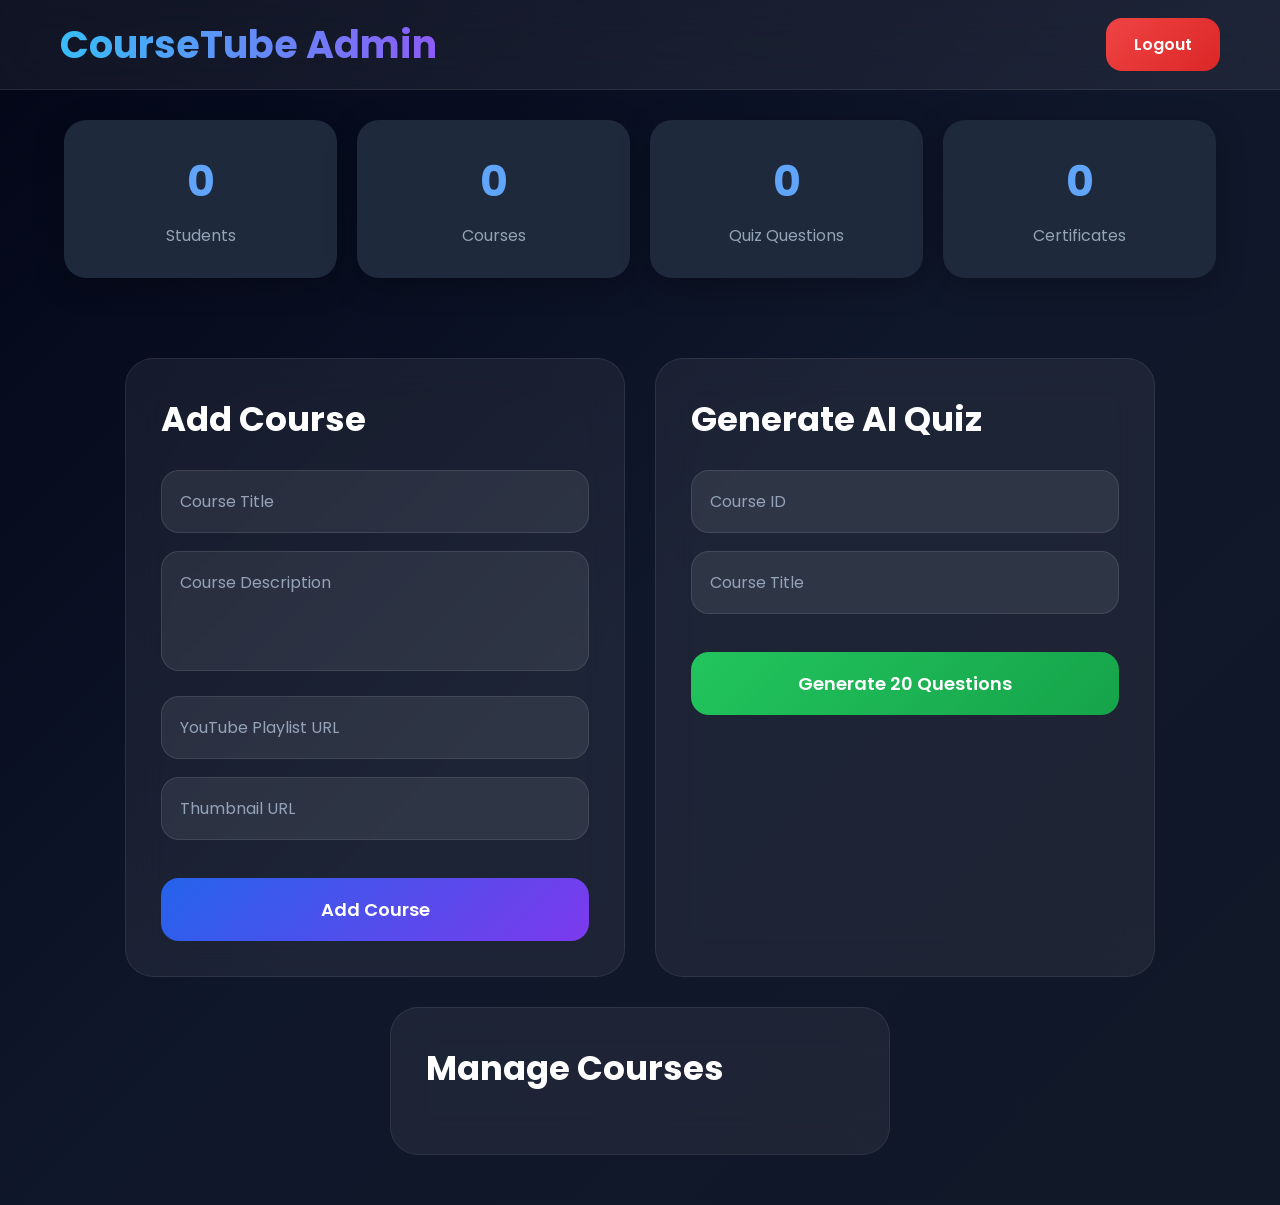
<file: frontend/admin.html>
<!DOCTYPE html>
<html lang="en">

<head>

    <meta charset="UTF-8">

    <meta
        name="viewport"
        content=
        "width=device-width, initial-scale=1.0"
    >

    <title>
        CourseTube Admin
    </title>

    <link
        rel="stylesheet"
        href="style.css"
    >

</head>

<body>

    <nav class="navbar">

        <div
            class="logo"

            onclick="
            window.location.href=
            'dashboard.html'
            "

            style="
            cursor:pointer;
            "
        >
            CourseTube Admin
        </div>

        <button
            class="logout-btn"
            onclick="logout()"
        >
            Logout
        </button>

    </nav>


    <!-- ANALYTICS -->

    <div
        id="adminStats"

        style="
        width:90%;
        margin:30px auto;

        display:grid;

        grid-template-columns:
        repeat(
            auto-fit,
            minmax(220px,1fr)
        );

        gap:20px;
        "
    >

        <div
        class="admin-stat-card"
        >
            <h2 id="totalStudents">
                0
            </h2>

            <p>
                Students
            </p>
        </div>

        <div
        class="admin-stat-card"
        >
            <h2 id="totalCourses">
                0
            </h2>

            <p>
                Courses
            </p>
        </div>

        <div
        class="admin-stat-card"
        >
            <h2 id="totalQuizzes">
                0
            </h2>

            <p>
                Quiz Questions
            </p>
        </div>

        <div
        class="admin-stat-card"
        >
            <h2 id="totalCertificates">
                0
            </h2>

            <p>
                Certificates
            </p>
        </div>

    </div>



    <div class="admin-container">


        <!-- ADD COURSE -->

        <div class="admin-card">

            <h1>
                Add Course
            </h1>

            <input
                type="text"
                id="title"
                placeholder=
                "Course Title"
            >

            <textarea
                id="description"
                placeholder=
                "Course Description"
            ></textarea>

            <input
                type="text"
                id="playlist"
                placeholder=
                "YouTube Playlist URL"
            >

            <input
                type="text"
                id="thumbnailUrl"
                placeholder=
                "Thumbnail URL"
            >

            <button
                class="add-btn"
                onclick=
                "addCourse()"
            >
                Add Course
            </button>

        </div>



        <!-- AI QUIZ -->

        <div class="admin-card">

            <h1>
                Generate AI Quiz
            </h1>

            <input
                type="number"
                id=
                "quizCourseId"

                placeholder=
                "Course ID"
            >

            <input
                type="text"
                id=
                "quizCourseTitle"

                placeholder=
                "Course Title"
            >

            <button
                class=
                "generate-btn"

                onclick=
                "generateAIQuiz()"
            >
                Generate 20 Questions
            </button>

        </div>



        <!-- MANAGE COURSES -->

        <div class="admin-card">

            <h1>
                Manage Courses
            </h1>

            <div
                id="adminCourseList"

                style="
                display:grid;

                grid-template-columns:
                repeat(
                    auto-fit,
                    minmax(250px,1fr)
                );

                gap:20px;
                "
            >
            </div>

        </div>

    </div>

    <script src="script.js"></script>

</body>

</html>
</file>
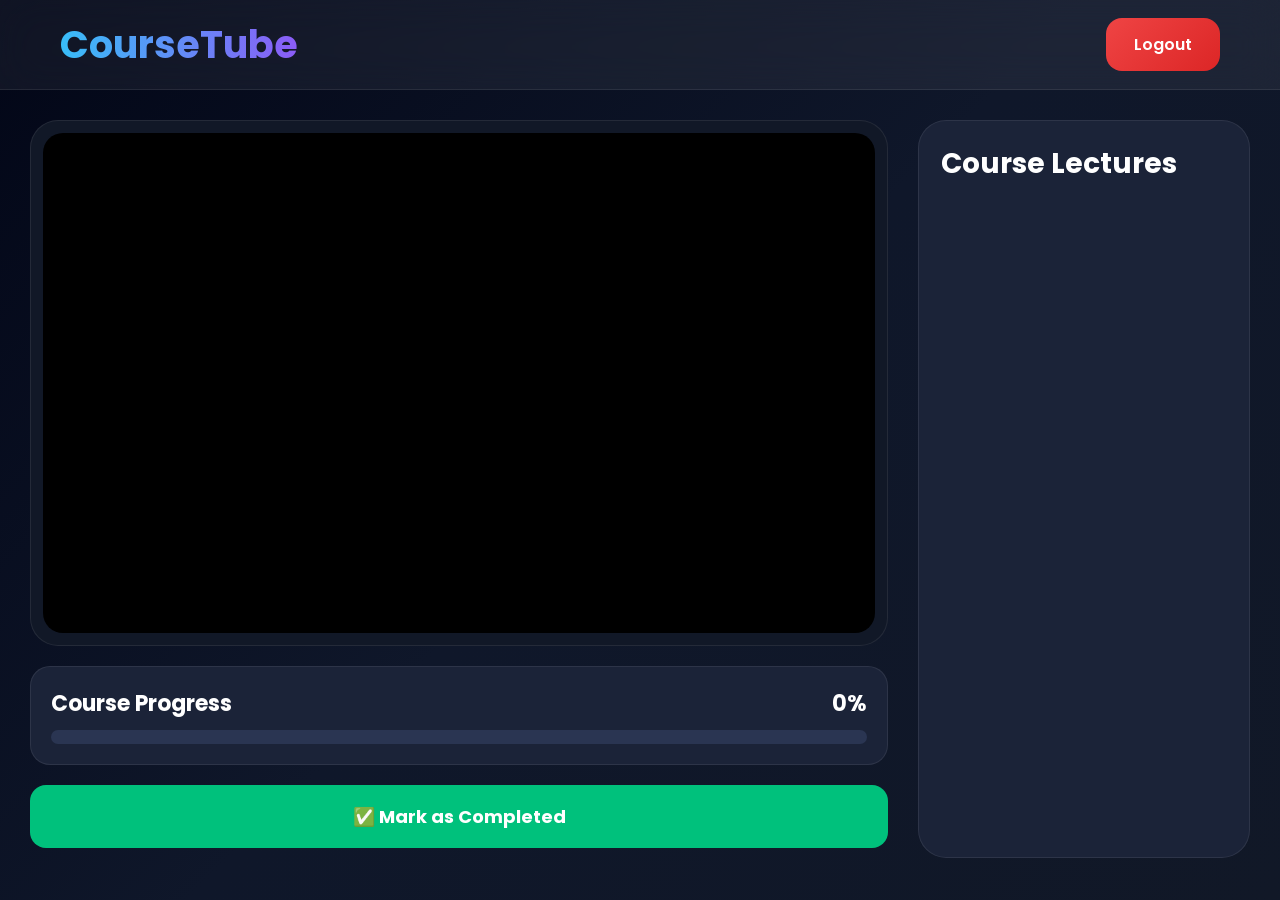
<file: frontend/player.html>
<!DOCTYPE html>
<html lang="en">

<head>

    <meta charset="UTF-8">

    <meta
        name="viewport"
        content="width=device-width, initial-scale=1.0"
    >

    <title>
        Course Player
    </title>

    <link
        rel="stylesheet"
        href="style.css"
    >

</head>

<body>

    <!-- NAVBAR -->

    <nav class="navbar">

        <div class="logo">
            CourseTube
        </div>

        <button
            class="logout-btn"
            onclick="logout()"
        >
            Logout
        </button>

    </nav>


    <!-- PLAYER LAYOUT -->

    <div class="player-layout">

        <!-- LEFT SIDE -->

        <div class="player-main">

            <h1
                id="courseTitle"
                class="course-heading"
            >
                Loading...
            </h1>


            <!-- VIDEO -->

            <div class="video-wrapper">

                <div
                    id="videoFrame"
                    style="
                    width:100%;
                    height:500px;
                    border-radius:20px;
                    overflow:hidden;
                    background:black;
                    "
                >
                </div>

            </div>


            <!-- PROGRESS -->

            <div class="progress-card">

                <div class="progress-top">

                    <span>
                        Course Progress
                    </span>

                    <span
                        id="progressText"
                    >
                        0%
                    </span>

                </div>

                <div class="progress-bar">

                    <div
                        id="progressFill"
                        class="progress-fill"
                    ></div>

                </div>

            </div>


            <!-- COMPLETE BUTTON -->

            <button
                class="complete-btn"
                onclick="completeLecture()"
            >
                ✅ Mark as Completed
            </button>


            <!-- QUIZ BUTTON -->

            <button
                id="quizBtn"
                class="quiz-btn"
                style="display:none"
                onclick="
                window.location.href=
                'quiz.html'
                "
            >
                🎯 Take Final Quiz
            </button>

        </div>



        <!-- RIGHT SIDE -->

        <div class="lecture-sidebar">

            <h2>
                Course Lectures
            </h2>

            <div
                id="lectureList"
            >
            </div>

        </div>

    </div>


    <!-- YOUTUBE PLAYER API -->

    <script
        src=
        "https://www.youtube.com/iframe_api"
    >
    </script>

    <script src="script.js"></script>

</body>

</html>
</file>
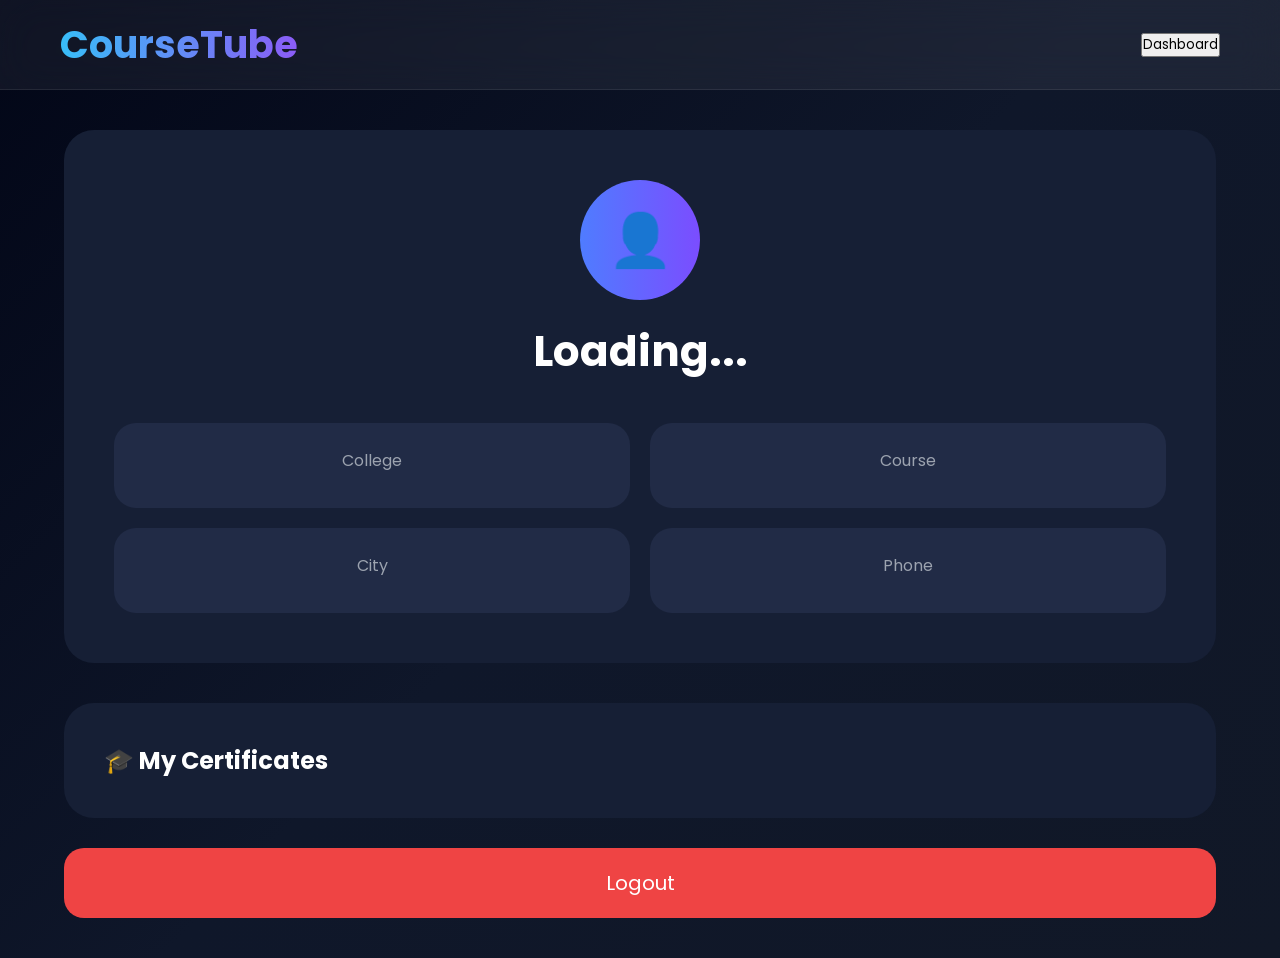
<file: frontend/profile.html>
<!DOCTYPE html>
<html lang="en">

<head>

    <meta charset="UTF-8">

    <meta
        name="viewport"
        content=
        "width=device-width, initial-scale=1.0"
    >

    <title>
        My Profile
    </title>

    <link
        rel="stylesheet"
        href="style.css"
    >

</head>

<body>

    <!-- NAVBAR -->

    <nav class="navbar">

        <div class="logo">
            CourseTube
        </div>

        <button
            class="dashboard-btn"
            onclick="
            window.location.href=
            'dashboard.html'
            "
        >
            Dashboard
        </button>

    </nav>


    <!-- PROFILE -->

    <div class="profile-page">

        <!-- PROFILE CARD -->

        <div class="profile-main-card">

            <div class="profile-avatar">

                👤

            </div>

            <h1
                id="profileName"
            >
                Loading...
            </h1>

            <p
                id="profileEmail"
            >
            </p>

            <div
                class="profile-info-grid"
            >

                <div class="info-box">

                    <span>
                        College
                    </span>

                    <h3
                        id="profileCollege"
                    >
                    </h3>

                </div>

                <div class="info-box">

                    <span>
                        Course
                    </span>

                    <h3
                        id="profileCourse"
                    >
                    </h3>

                </div>

                <div class="info-box">

                    <span>
                        City
                    </span>

                    <h3
                        id="profileCity"
                    >
                    </h3>

                </div>

                <div class="info-box">

                    <span>
                        Phone
                    </span>

                    <h3
                        id="profilePhone"
                    >
                    </h3>

                </div>

            </div>

        </div>


        <!-- CERTIFICATES -->

        <div class="certificate-section">

            <h2>
                🎓 My Certificates
            </h2>

            <div
                id="certificateContainer"
            >
            </div>

        </div>


        <!-- LOGOUT -->

        <button
            class="logout-profile-btn"
            onclick="logout()"
        >
            Logout
        </button>

    </div>


    <script src="script.js"></script>

</body>

</html>
</file>
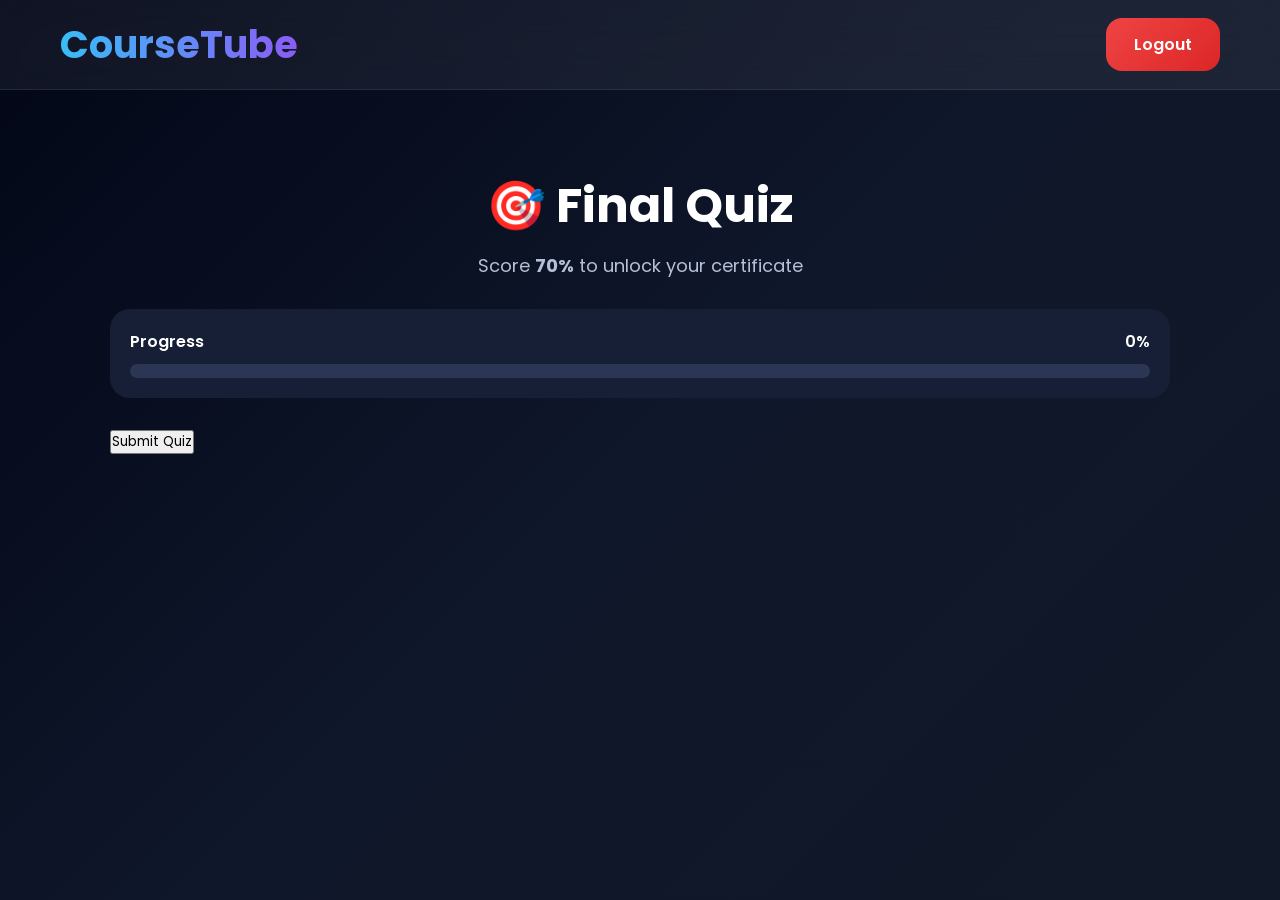
<file: frontend/quiz.html>
<!DOCTYPE html>
<html lang="en">

<head>

    <meta charset="UTF-8">

    <meta
        name="viewport"
        content="width=device-width, initial-scale=1.0"
    >

    <title>
        Final Quiz
    </title>

    <link
        rel="stylesheet"
        href="style.css"
    >

</head>

<body>

    <!-- NAVBAR -->

    <nav class="navbar">

        <div class="logo">
            CourseTube
        </div>

        <button
            class="logout-btn"
            onclick="logout()"
        >
            Logout
        </button>

    </nav>


    <!-- QUIZ CONTAINER -->

    <div class="quiz-container">

        <div class="quiz-header">

            <h1>
                🎯 Final Quiz
            </h1>

            <p>
                Score
                <strong>70%</strong>
                to unlock your certificate
            </p>

        </div>


        <!-- PROGRESS -->

        <div class="quiz-progress-box">

            <div class="quiz-progress-top">

                <span>
                    Progress
                </span>

                <span
                    id="quizProgressText"
                >
                    0%
                </span>

            </div>

            <div class="quiz-progress-bar">

                <div
                    id="quizProgressFill"
                    class="quiz-progress-fill"
                ></div>

            </div>

        </div>


        <!-- QUESTIONS -->

        <div
            id="quizContainer"
        >
        </div>


        <!-- SUBMIT BUTTON -->

        <button
            class="submit-quiz-btn"
            onclick="submitQuiz()"
        >
            Submit Quiz
        </button>

    </div>


    <script src="script.js"></script>

</body>

</html>
</file>
<file: frontend/style.css>
/* ===========================
   GOOGLE FONT
=========================== */

@import url('https://fonts.googleapis.com/css2?family=Poppins:wght@300;400;500;600;700;800&display=swap');


/* ===========================
   GLOBAL
=========================== */

*{
    margin:0;
    padding:0;
    box-sizing:border-box;
    font-family:'Poppins',sans-serif;
}

body{

    background:
    linear-gradient(
        135deg,
        #020617,
        #0f172a,
        #111827
    );

    min-height:100vh;
    color:white;

    overflow-x:hidden;
}


/* ===========================
   PREMIUM SCROLLBAR
=========================== */

::-webkit-scrollbar{
    width:10px;
}

::-webkit-scrollbar-track{
    background:#111827;
}

::-webkit-scrollbar-thumb{

    background:
    linear-gradient(
        #3b82f6,
        #8b5cf6
    );

    border-radius:20px;
}


/* ===========================
   NAVBAR
=========================== */

.navbar{

    width:100%;
    height:90px;

    position:sticky;
    top:0;
    z-index:999;

    background:
    rgba(255,255,255,0.06);

    backdrop-filter:
    blur(20px);

    border-bottom:
    1px solid
    rgba(255,255,255,0.08);

    display:flex;
    align-items:center;
    justify-content:space-between;

    padding:
    0 60px;
}

.logo{

    font-size:38px;
    font-weight:700;

    background:
    linear-gradient(
        to right,
        #38bdf8,
        #8b5cf6
    );

    -webkit-background-clip:
    text;

    -webkit-text-fill-color:
    transparent;
}


/* ===========================
   USER SECTION
=========================== */

.user-box{

    display:flex;
    align-items:center;
    gap:20px;
}

.user-name{

    font-size:18px;
    font-weight:500;
}

.logout-btn{

    border:none;
    cursor:pointer;

    padding:
    14px 28px;

    border-radius:
    16px;

    color:white;
    font-size:16px;
    font-weight:600;

    background:
    linear-gradient(
        135deg,
        #ef4444,
        #dc2626
    );

    transition:.3s;
}

.logout-btn:hover{

    transform:
    translateY(-3px);

    box-shadow:
    0 15px 30px
    rgba(239,68,68,.3);
}


/* ===========================
   PAGE TITLES
=========================== */

.page-title{

    text-align:center;
    font-size:52px;
    font-weight:700;

    margin-top:50px;

    background:
    linear-gradient(
        to right,
        #60a5fa,
        #8b5cf6
    );

    -webkit-background-clip:
    text;

    -webkit-text-fill-color:
    transparent;
}

.page-subtitle{

    text-align:center;
    color:#94a3b8;
    margin-top:10px;
    margin-bottom:50px;
}


/* ===========================
   DASHBOARD GRID
=========================== */

.course-grid{

    width:90%;
    margin:auto;

    display:grid;

    grid-template-columns:
    repeat(
        auto-fit,
        minmax(320px,1fr)
    );

    gap:35px;

    padding-bottom:60px;
}


/* ===========================
   COURSE CARD
=========================== */

.course-card{

    background:
    rgba(255,255,255,0.06);

    backdrop-filter:
    blur(18px);

    border:
    1px solid
    rgba(255,255,255,.08);

    border-radius:
    30px;

    padding:
    28px;

    transition:.4s;

    box-shadow:
    0 10px 40px
    rgba(0,0,0,.25);
}

.course-card:hover{

    transform:
    translateY(-8px);

    box-shadow:
    0 20px 60px
    rgba(59,130,246,.18);
}

.course-card h2{

    font-size:28px;
    margin-bottom:16px;
}

.course-card p{

    color:#cbd5e1;
    line-height:1.7;
}


/* ===========================
   BUTTONS
=========================== */

.watch-btn,
.complete-btn,
.quiz-btn,
.add-btn,
.generate-btn{

    width:100%;
    border:none;
    cursor:pointer;

    border-radius:
    18px;

    padding:
    18px;

    color:white;
    font-size:18px;
    font-weight:600;

    margin-top:20px;

    transition:.3s;
}

.watch-btn{

    background:
    linear-gradient(
        135deg,
        #2563eb,
        #7c3aed
    );
}

.complete-btn{

    background:
    linear-gradient(
        135deg,
        #10b981,
        #059669
    );
}

.quiz-btn{

    background:
    linear-gradient(
        135deg,
        #f59e0b,
        #d97706
    );
}

.add-btn{

    background:
    linear-gradient(
        135deg,
        #2563eb,
        #7c3aed
    );
}

.generate-btn{

    background:
    linear-gradient(
        135deg,
        #22c55e,
        #16a34a
    );
}

.watch-btn:hover,
.complete-btn:hover,
.quiz-btn:hover,
.add-btn:hover,
.generate-btn:hover{

    transform:
    translateY(-4px);

    box-shadow:
    0 18px 40px
    rgba(59,130,246,.25);
}


/* ===========================
   INPUTS
=========================== */

input,
textarea{

    width:100%;
    border:none;
    outline:none;

    background:
    rgba(255,255,255,.08);

    border:
    1px solid
    rgba(255,255,255,.1);

    border-radius:
    18px;

    padding:
    18px;

    color:white;

    margin-bottom:
    18px;

    font-size:16px;
}

textarea{

    resize:none;
    min-height:120px;
}

input::placeholder,
textarea::placeholder{

    color:#94a3b8;
}


/* ===========================
   ADMIN
=========================== */

.admin-container{

    width:90%;
    margin:auto;

    display:flex;
    gap:30px;
    justify-content:center;
    flex-wrap:wrap;

    padding:
    50px 0;
}

.admin-card{

    width:500px;

    background:
    rgba(255,255,255,0.06);

    backdrop-filter:
    blur(20px);

    border:
    1px solid
    rgba(255,255,255,.08);

    border-radius:
    28px;

    padding:
    35px;
}

.admin-card h1{

    font-size:34px;
    margin-bottom:25px;
}


/* ===========================
   MOBILE
=========================== */

@media(max-width:768px){

    .navbar{

        padding:
        0 20px;
    }

    .logo{
        font-size:28px;
    }

    .page-title{
        font-size:36px;
    }

    .course-grid{
        width:95%;
    }

    .admin-card{
        width:100%;
    }
}
/* ===========================
   PLAYER PAGE
=========================== */

.player-container{

    width:95%;
    margin:auto;

    display:flex;
    gap:30px;

    padding:
    40px 0;
}


/* VIDEO SIDE */

.video-section{

    flex:3;
}

.course-title{

    font-size:42px;
    margin-bottom:25px;

    background:
    linear-gradient(
        to right,
        #60a5fa,
        #8b5cf6
    );

    -webkit-background-clip:
    text;

    -webkit-text-fill-color:
    transparent;
}


/* VIDEO */

.video-wrapper{

    width:100%;

    background:
    rgba(255,255,255,.06);

    border:
    1px solid
    rgba(255,255,255,.08);

    border-radius:
    28px;

    overflow:hidden;

    padding:15px;
}

.video-wrapper iframe{

    width:100%;
    height:650px;

    border:none;
    border-radius:
    20px;
}


/* PROGRESS */

.progress-card{

    margin-top:25px;

    background:
    rgba(255,255,255,.06);

    border:
    1px solid
    rgba(255,255,255,.08);

    border-radius:
    24px;

    padding:25px;
}

.progress-top{

    display:flex;
    justify-content:
    space-between;

    margin-bottom:15px;
}

.progress-top h3{

    font-size:22px;
}

.progress-top span{

    font-size:22px;
    font-weight:700;
}


/* BAR */

.progress-bar{

    width:100%;
    height:18px;

    background:
    rgba(255,255,255,.08);

    border-radius:
    30px;

    overflow:hidden;
}

.progress-fill{

    width:0%;
    height:100%;

    background:
    linear-gradient(
        to right,
        #22c55e,
        #3b82f6
    );

    border-radius:
    30px;

    transition:
    .5s;
}


/* SIDEBAR */

.lecture-sidebar{

    flex:1;

    background:
    rgba(255,255,255,.06);

    backdrop-filter:
    blur(20px);

    border:
    1px solid
    rgba(255,255,255,.08);

    border-radius:
    30px;

    padding:25px;

    height:900px;
    overflow-y:auto;
}

.lecture-sidebar h2{

    font-size:28px;
    margin-bottom:20px;
}


/* LECTURE */

.lecture-item{

    background:
    rgba(255,255,255,.05);

    border:
    1px solid
    rgba(255,255,255,.08);

    border-radius:
    18px;

    padding:18px;

    margin-bottom:
    15px;

    cursor:pointer;

    transition:
    .3s;
}

.lecture-item:hover{

    transform:
    scale(1.02);

    border:
    1px solid
    #3b82f6;
}

.completed{

    border:
    1px solid
    #22c55e;

    background:
    rgba(34,197,94,.12);
}


/* MOBILE */

@media(max-width:1100px){

    .player-container{

        flex-direction:
        column;
    }

    .lecture-sidebar{

        width:100%;
        height:auto;
    }

    .video-wrapper iframe{

        height:350px;
    }

    .course-title{

        font-size:32px;
    }
}
/* ===========================
   LOGIN PAGE
=========================== */

.login-page{

    width:100%;
    min-height:100vh;

    display:flex;
    align-items:center;
    justify-content:center;

    gap:80px;

    padding:40px;
}


/* HERO LEFT */

.hero-left{

    flex:1;
    max-width:650px;
}

.hero-left h1{

    font-size:68px;
    line-height:1.2;

    margin-bottom:25px;

    background:
    linear-gradient(
        to right,
        #60a5fa,
        #8b5cf6
    );

    -webkit-background-clip:
    text;

    -webkit-text-fill-color:
    transparent;
}

.hero-left p{

    color:#cbd5e1;

    font-size:22px;
    line-height:1.8;
}


/* LOGIN CARD */

.login-card{

    width:450px;

    background:
    rgba(255,255,255,.06);

    backdrop-filter:
    blur(25px);

    border:
    1px solid
    rgba(255,255,255,.08);

    border-radius:
    35px;

    padding:
    45px;

    text-align:center;

    box-shadow:
    0 20px 60px
    rgba(0,0,0,.25);
}

.login-logo{

    font-size:40px;
    font-weight:700;

    margin-bottom:30px;

    background:
    linear-gradient(
        to right,
        #38bdf8,
        #8b5cf6
    );

    -webkit-background-clip:
    text;

    -webkit-text-fill-color:
    transparent;
}

.login-card h2{

    font-size:34px;
    margin-bottom:10px;
}

.login-card p{

    color:#94a3b8;
    margin-bottom:30px;
}


/* GOOGLE BUTTON */

.google-btn{

    width:100%;

    border:none;
    cursor:pointer;

    border-radius:
    18px;

    padding:
    20px;

    color:white;
    font-size:20px;
    font-weight:600;

    background:
    linear-gradient(
        135deg,
        #2563eb,
        #7c3aed
    );

    transition:.3s;
}

.google-btn:hover{

    transform:
    translateY(-4px);

    box-shadow:
    0 20px 50px
    rgba(59,130,246,.3);
}


/* MOBILE */

@media(max-width:1000px){

    .login-page{

        flex-direction:
        column;

        text-align:center;
    }

    .hero-left h1{

        font-size:48px;
    }

    .hero-left p{

        font-size:18px;
    }

    .login-card{

        width:100%;
        max-width:450px;
    }
}
/* ===========================
   QUIZ PAGE
=========================== */

/* ===========================
   QUIZ PAGE
=========================== */

.quiz-container{

    width: 80%;
    margin: auto;
    padding: 70px 0;
}

.page-title{

    text-align: center;
    font-size: 60px;
    font-weight: 800;
    margin-bottom: 10px;

    background:
    linear-gradient(
        90deg,
        #3b82f6,
        #8b5cf6
    );

    -webkit-background-clip:
    text;

    -webkit-text-fill-color:
    transparent;
}

.page-subtitle{

    text-align: center;
    color: #94a3b8;
    margin-bottom: 50px;
    font-size: 18px;
}



/* QUIZ CARD */

.quiz-card{

    background:
    rgba(255,255,255,.06);

    border:
    1px solid
    rgba(255,255,255,.08);

    border-radius:
    28px;

    padding:
    35px;

    margin-bottom:
    35px;

    backdrop-filter:
    blur(18px);

    transition: .3s;
}

.quiz-card:hover{

    transform:
    translateY(-3px);

    border:
    1px solid
    rgba(59,130,246,.4);
}

.quiz-card h2{

    font-size: 28px;
    margin-bottom: 25px;
    color: white;
    line-height: 1.5;
}



/* OPTIONS */

/* ==========================
QUIZ OPTIONS FIX
========================== */

.option{

    display:flex;
    align-items:center;

    gap:18px;

    background:#212b46;

    border:2px solid
    transparent;

    border-radius:16px;

    padding:18px 22px;

    margin-bottom:14px;

    cursor:pointer;

    transition:0.25s ease;
}

/* .option:hover{

    border-color:#5f73ff;

    background:#293556;
} */

.option:hover{
    border-color:#4f7cff;
    transform:translateY(-2px);
    background:#293556;
}

/* RADIO BUTTON */

.option input{

    width:20px;
    height:20px;

    flex-shrink:0;

    cursor:pointer;
}

/* OPTION TEXT */

.option span{

    flex:1;

    color:white;

    font-size:17px;

    font-weight:500;

    line-height:1.5;

    text-align:left;
}
/* SELECTED OPTION */

.option:has(input:checked){

    border-color:#6c63ff;

    background:
    linear-gradient(
        90deg,
        rgba(79,124,255,.12),
        rgba(108,99,255,.12)
    );
}

/* QUESTION CARD */

.quiz-container{

    width:90%;
    max-width:1200px;

    margin:auto;
}

.quiz-header{

    text-align:center;

    margin:40px 0;
}

.quiz-header h1{

    font-size:42px;

    color:white;

    margin-bottom:10px;
}

.quiz-header p{

    color:#a5acc5;

    font-size:18px;
}

.question-card{

    width:100%;
    max-width:1100px;

    margin:25px auto;

    background:#161f35;

    border-radius:22px;

    padding:35px 40px;

    border:1px solid
    rgba(255,255,255,0.05);
}

.question-title{

    font-size:22px;

    font-weight:700;

    line-height:1.5;

    margin-bottom:22px;

    color:white;
}

.option:hover{

    border:
    2px solid
    #3b82f6;

    background:
    rgba(59,130,246,.08);
}

.option input{

    transform:
    scale(1.5);

    cursor:
    pointer;
}

.option-text{

    color:
    white;

    font-size:
    18px;

    font-weight:
    500;
}



/* SUBMIT BUTTON */

.quiz-btn{

    width:
    100%;

    border:
    none;

    border-radius:
    20px;

    padding:
    22px;

    font-size:
    22px;

    font-weight:
    700;

    color:
    white;

    cursor:
    pointer;

    background:
    linear-gradient(
        90deg,
        #3b82f6,
        #8b5cf6
    );

    transition:
    .3s;
}

.quiz-btn:hover{

    transform:
    translateY(-3px);

    box-shadow:
    0 0 35px
    rgba(99,102,241,.4);
}
/* =========================
PLAYER RESPONSIVE
========================= */

.player-layout{
    display:flex;
    gap:25px;
    padding:30px;
}

.player-main{
    flex:3;
}

.lecture-sidebar{
    flex:1;
    background:#1b2338;
    border-radius:20px;
    padding:20px;
    max-height:85vh;
    overflow-y:auto;
}

.video-wrapper{
    width:100%;
    border-radius:20px;
    overflow:hidden;
    background:#111827;
}

#courseFrame{
    width:100%;
    height:520px;
    border:none;
}

.progress-card{
    background:#1b2338;
    padding:20px;
    border-radius:20px;
    margin-top:20px;
}

.progress-top{
    display:flex;
    justify-content:space-between;
    margin-bottom:10px;
}

.progress-bar{
    width:100%;
    height:14px;
    background:#2a3552;
    border-radius:30px;
}

.progress-fill{
    width:0%;
    height:100%;
    border-radius:30px;
    background:linear-gradient(
        90deg,
        #00d084,
        #4f7cff
    );
}

.complete-btn,
.quiz-btn{
    width:100%;
    margin-top:20px;
    padding:18px;
    border:none;
    border-radius:16px;
    font-size:18px;
    font-weight:700;
    cursor:pointer;
}

.complete-btn{
    background:#00c17c;
    color:white;
}

.quiz-btn{
    background:
    linear-gradient(
        90deg,
        #4f7cff,
        #7b4dff
    );
    color:white;
}


/* RESPONSIVE */

@media(max-width:1200px){

    .player-layout{
        flex-direction:column;
    }

    #courseFrame{
        height:450px;
    }

    .lecture-sidebar{
        max-height:500px;
    }
}
/* ===========================
QUIZ PAGE
=========================== */

.quiz-container{
    max-width:1100px;
    margin:auto;
    padding:40px 20px;
}

.quiz-header{
    text-align:center;
    margin-bottom:30px;
}

.quiz-header h1{
    font-size:48px;
    margin-bottom:10px;
}

.quiz-header p{
    color:#b5bfd6;
    font-size:18px;
}

.quiz-progress-box{
    background:#161f35;
    padding:20px;
    border-radius:20px;
    margin-bottom:30px;
}

.quiz-progress-top{
    display:flex;
    justify-content:space-between;
    margin-bottom:10px;
    font-weight:600;
}

.quiz-progress-bar{
    width:100%;
    height:14px;
    background:#2b3554;
    border-radius:50px;
    overflow:hidden;
}

.quiz-progress-fill{
    width:0%;
    height:100%;
    background:
    linear-gradient(
        90deg,
        #4f7cff,
        #7b4dff
    );
    border-radius:50px;
    transition:.4s;
}

/* QUESTION CARD */

.question-card{
    background:#161f35;
    border-radius:24px;
    padding:30px;
    margin-bottom:25px;
    border:1px solid rgba(
        255,
        255,
        255,
        0.05
    );
}

.question-title{
    font-size:28px;
    font-weight:700;
    margin-bottom:25px;
}

/* OPTIONS */

.option{
    display:flex;
    align-items:center;
    gap:15px;
    background:#212b46;
    border:2px solid transparent;
    border-radius:18px;
    padding:22px;
    margin-bottom:15px;
    cursor:pointer;
    transition:.25s;
}

.option:hover{
    border-color:#4f7cff;
    transform:
    translateY(-2px);
}

.option input{
    transform:scale(1.4);
}

.option span{
    font-size:18px;
    line-height:1.5;
}

/* SUBMIT BUTTON */

.submit-btn{

    width:100%;

    max-width:450px;

    height:60px;

    border:none;

    border-radius:16px;

    font-size:20px;

    font-weight:700;

    color:white;

    cursor:pointer;

    display:block;

    margin:40px auto;

    background:
    linear-gradient(
        90deg,
        #4f7cff,
        #7c4dff
    );
}

/* MOBILE */

@media(max-width:768px){

    .question-title{
        font-size:22px;
    }

    .option span{
        font-size:16px;
    }

    .quiz-header h1{
        font-size:36px;
    }
}
/* ==========================
PROFILE SETUP
========================== */

.profile-setup-page{

    min-height:100vh;

    display:flex;

    align-items:center;

    justify-content:center;

    padding:40px;
}

.profile-card{

    width:100%;
    max-width:850px;

    background:#161f35;

    border-radius:30px;

    padding:50px;

    box-shadow:
    0 0 30px rgba(
        0,
        0,
        0,
        0.25
    );
}

.profile-card h1{

    text-align:center;

    font-size:42px;

    margin-bottom:10px;
}

.profile-card p{

    text-align:center;

    color:#9ca3af;

    margin-bottom:40px;
}

.form-grid{

    display:grid;

    grid-template-columns:
    repeat(2,1fr);

    gap:20px;
}

.form-grid input,
.form-grid select{

    width:100%;

    padding:18px;

    border:none;

    border-radius:18px;

    background:#212b46;

    color:white;

    font-size:16px;
}

.save-profile-btn{

    width:100%;

    margin-top:35px;

    padding:20px;

    border:none;

    border-radius:18px;

    font-size:20px;

    font-weight:700;

    cursor:pointer;

    color:white;

    background:
    linear-gradient(
        90deg,
        #4f7cff,
        #7b4dff
    );
}

@media(max-width:768px){

    .form-grid{

        grid-template-columns:
        1fr;
    }
}
/* ==========================
PROFILE PAGE
========================== */

.profile-page{

    width:90%;
    max-width:1200px;

    margin:auto;

    padding:40px 0;
}

.profile-main-card{

    background:#161f35;

    border-radius:30px;

    padding:50px;

    text-align:center;

    margin-bottom:40px;
}

.profile-avatar{

    width:120px;
    height:120px;

    border-radius:50%;

    background:
    linear-gradient(
        90deg,
        #4f7cff,
        #7b4dff
    );

    display:flex;
    align-items:center;
    justify-content:center;

    font-size:52px;

    margin:auto;
}

.profile-main-card h1{

    font-size:42px;

    margin-top:20px;
}

.profile-main-card p{

    color:#9ca3af;
}

.profile-info-grid{

    display:grid;

    grid-template-columns:
    repeat(2,1fr);

    gap:20px;

    margin-top:40px;
}

.info-box{

    background:#212b46;

    border-radius:22px;

    padding:25px;
}

.info-box span{

    color:#9ca3af;
}

.info-box h3{

    margin-top:10px;
}

.certificate-section{

    background:#161f35;

    border-radius:30px;

    padding:40px;
}

.certificate-card{

    background:#212b46;

    border-radius:22px;

    padding:25px;

    margin-top:20px;

    display:flex;

    justify-content:space-between;

    align-items:center;
}

.download-btn{

    border:none;

    padding:15px 25px;

    border-radius:14px;

    color:white;

    cursor:pointer;

    background:
    linear-gradient(
        90deg,
        #4f7cff,
        #7b4dff
    );
}

.logout-profile-btn{

    width:100%;

    margin-top:30px;

    padding:20px;

    border:none;

    border-radius:20px;

    background:#ef4444;

    color:white;

    font-size:20px;

    cursor:pointer;
}
/* ==========================
PROFILE PHOTO
========================== */

.profile-upload{

    text-align:center;

    margin-bottom:35px;
}

.profile-upload img{

    width:140px;
    height:140px;

    border-radius:50%;

    object-fit:cover;

    border:5px solid
    #4f7cff;

    margin-bottom:20px;
}

.profile-upload input{

    display:block;

    margin:auto;
}
.lecture-card{

    background:#1e2a4a;

    border-radius:16px;

    padding:18px;

    margin-bottom:15px;

    cursor:pointer;

    transition:0.3s;

    border:1px solid
    rgba(255,255,255,0.08);
}

.lecture-card:hover{

    transform:
    translateY(-2px);

    background:#29365c;
}

.lecture-card h4{

    color:white;

    font-size:16px;

    margin-bottom:8px;
}

.lecture-card p{

    color:#bfc7e0;

    font-size:14px;

    line-height:1.5;
}
/* ==========================
DASHBOARD FIX
========================== */

.course-card{

    overflow:hidden;

    cursor:pointer;

    transition:.3s ease;

    padding:0 !important;
}

.course-card:hover{

    transform:
    translateY(-8px);

    box-shadow:
    0 20px 60px
    rgba(79,124,255,.22);
}

.course-image{

    width:100%;

    height:220px;

    object-fit:cover;

    display:block;
}

.course-content{

    padding:25px;
}

.course-content h3{

    font-size:28px;

    margin-bottom:12px;
}

.course-content p{

    color:#cbd5e1;

    line-height:1.7;

    min-height:70px;
}

/* START BUTTON */

.start-btn{

    width:100%;

    border:none;

    cursor:pointer;

    padding:18px;

    border-radius:18px;

    font-size:18px;

    font-weight:700;

    color:white;

    margin-top:20px;

    background:
    linear-gradient(
        90deg,
        #4f7cff,
        #7b4dff
    );

    transition:.3s;
}

.start-btn:hover{

    transform:
    translateY(-3px);

    box-shadow:
    0 15px 30px
    rgba(79,124,255,.35);
}


/* ==========================
ADMIN BUTTON FIX
========================== */

.admin-btn{

    border:none;

    padding:14px 22px;

    border-radius:14px;

    color:white;

    cursor:pointer;

    font-size:15px;

    font-weight:700;

    background:
    linear-gradient(
        90deg,
        #4f7cff,
        #7b4dff
    );

    transition:.3s;
}

.admin-btn:hover{

    transform:
    translateY(-2px);
}


/* ==========================
PLAYER PAGE FIX
========================== */

.player-layout{

    display:flex;

    gap:30px;

    padding:30px;

    align-items:flex-start;
}

.player-main{

    flex:3;
}


/* VIDEO */

.video-wrapper{

    background:#111827;

    border-radius:28px;

    overflow:hidden;

    padding:12px;
}


/* SIDEBAR */

.lecture-sidebar{

    flex:1;

    background:#1b2338;

    border-radius:28px;

    padding:22px;

    max-height:82vh;

    overflow-y:auto;
}

.lecture-sidebar h2{

    margin-bottom:20px;
}


/* LECTURE CARD */

.lecture-card{

    background:#1f2942;

    border-radius:18px;

    padding:18px;

    margin-bottom:14px;

    cursor:pointer;

    transition:.25s;

    border:2px solid
    transparent;
}

.lecture-card:hover{

    transform:
    translateY(-2px);

    background:#293556;

    border-color:#4f7cff;
}

/* COMPLETED */

.lecture-card.completed{

    background:
    linear-gradient(
        90deg,
        rgba(79,124,255,.18),
        rgba(123,77,255,.14)
    );

    border:
    2px solid
    #4f7cff;
}

/* CURRENT ACTIVE */

.lecture-card.active{

    border:
    2px solid
    #00d084;

    box-shadow:
    0 0 20px
    rgba(0,208,132,.22);
}


/* ==========================
ADMIN COURSE CARD
========================== */

.admin-course-card{

    background:#1f2942;

    border-radius:24px;

    padding:18px;

    text-align:center;

    min-height:290px;
}

.admin-course-image{

    width:100%;

    height:160px;

    object-fit:cover;

    border-radius:18px;

    margin-bottom:15px;
}

.admin-course-card h3{

    font-size:20px;

    margin-bottom:10px;
}

.admin-course-actions{

    display:flex;

    gap:10px;

    margin-top:18px;
}

.admin-course-actions button{

    flex:1;

    border:none;

    padding:12px;

    border-radius:12px;

    color:white;

    cursor:pointer;

    font-weight:700;
}

.admin-course-actions button:first-child{

    background:#3b82f6;
}

.admin-course-actions button:last-child{

    background:#ef4444;
}


/* ==========================
RESPONSIVE
========================== */

@media(max-width:1100px){

    .player-layout{

        flex-direction:
        column;
    }

    .lecture-sidebar{

        width:100%;

        max-height:500px;
    }
}
/* ==========================
DASHBOARD SIZE FIX
========================== */

.course-grid{

    width:90%;

    margin:auto;

    display:grid;

    grid-template-columns:
    repeat(
        auto-fit,
        minmax(320px,1fr)
    );

    gap:28px;

    padding-bottom:50px;
}

.course-card{

    max-width:420px;

    width:100%;

    margin:auto;

    border-radius:28px;

    overflow:hidden;
}

.course-image{

    width:100%;

    height:180px; /* smaller image */

    object-fit:cover;
}

.course-content{

    padding:22px;
}

.course-content h3{

    font-size:22px;

    margin-bottom:10px;
}

.course-content p{

    font-size:15px;

    line-height:1.6;

    min-height:55px;
}

.start-btn{

    padding:16px;

    font-size:17px;

    border-radius:16px;
}


/* HERO FIX */

.dashboard-hero{

    margin:35px auto 25px;
}

.dashboard-hero h1{

    font-size:52px;
}

.dashboard-hero p{

    font-size:18px;
}


/* MOBILE */

@media(max-width:768px){

    .course-image{

        height:170px;
    }

    .dashboard-hero h1{

        font-size:36px;
    }
}
.admin-stat-card{

    background:#1e293b;

    border-radius:22px;

    padding:30px;

    text-align:center;

    color:white;

    box-shadow:
    0 8px 30px
    rgba(0,0,0,.25);
}

.admin-stat-card h2{

    font-size:42px;

    margin-bottom:10px;

    color:#60a5fa;
}

.admin-stat-card p{

    color:#94a3b8;

    font-size:16px;
}
</file>
